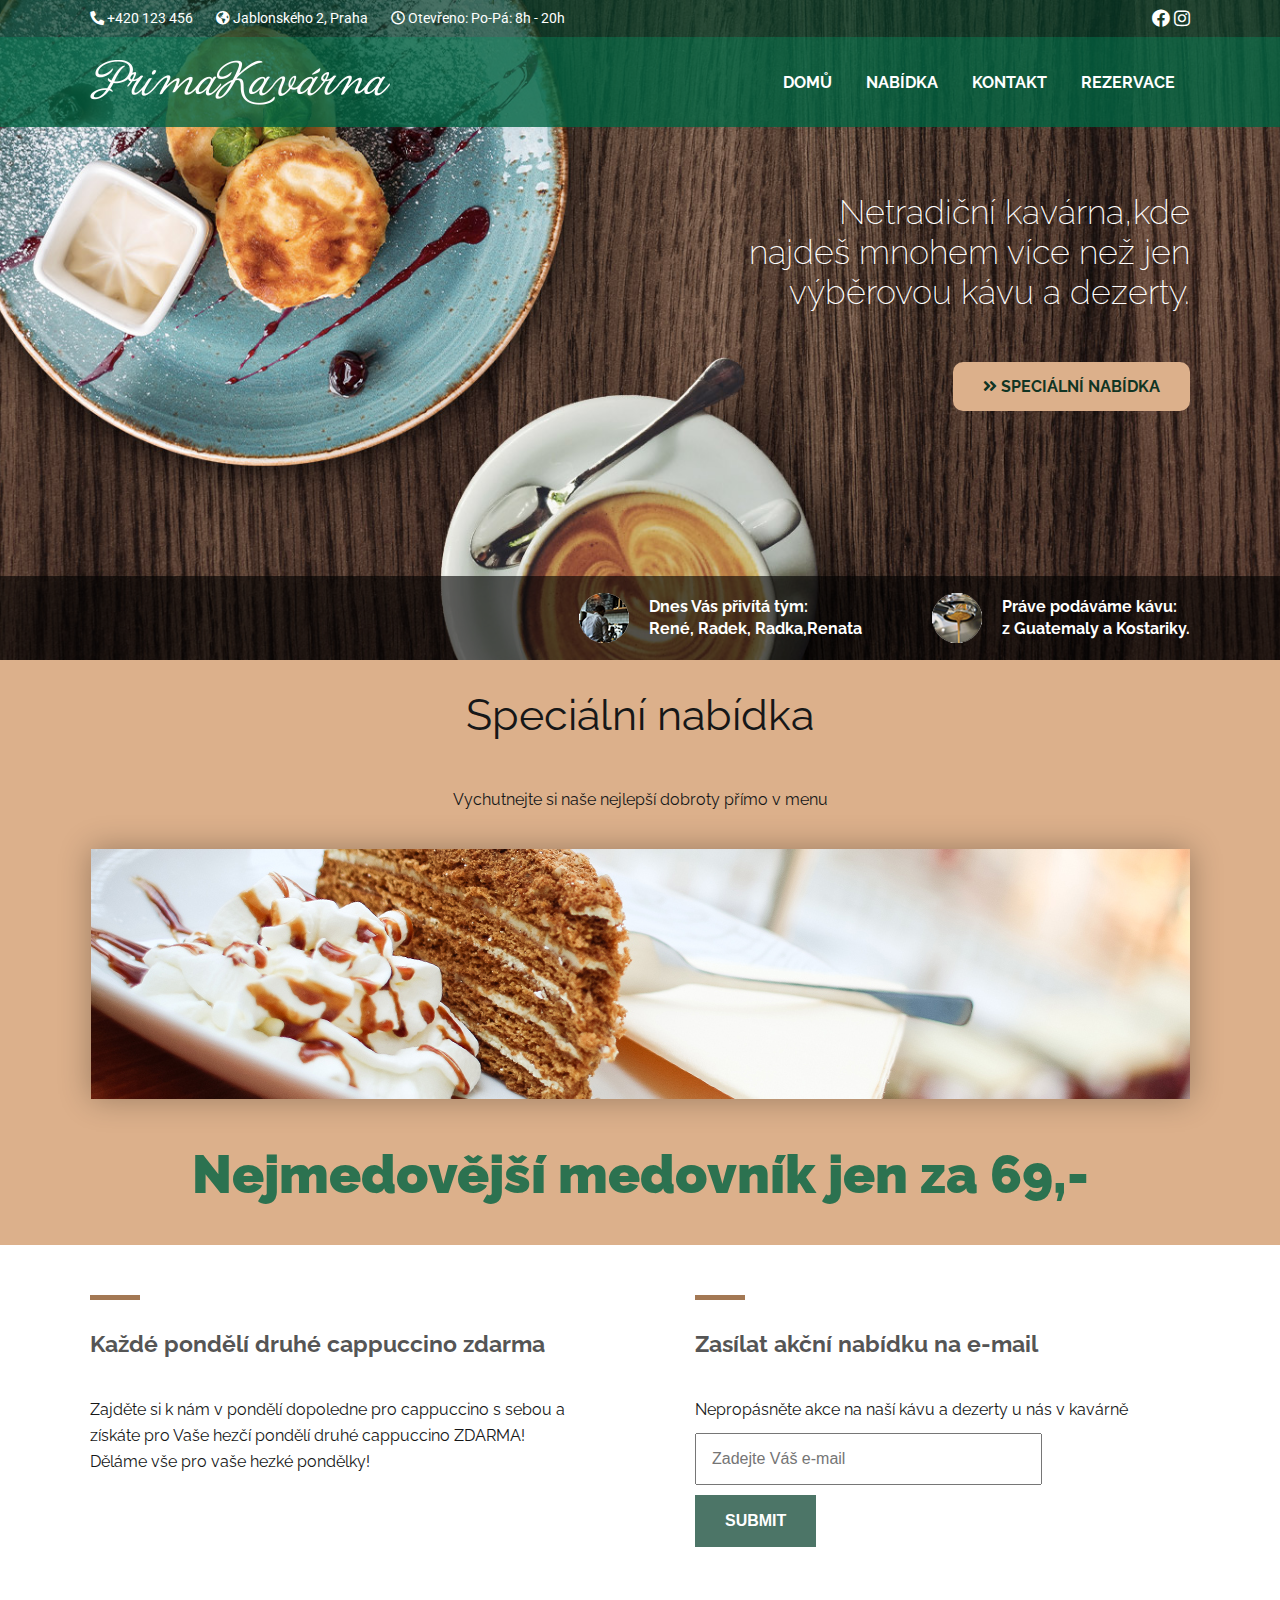
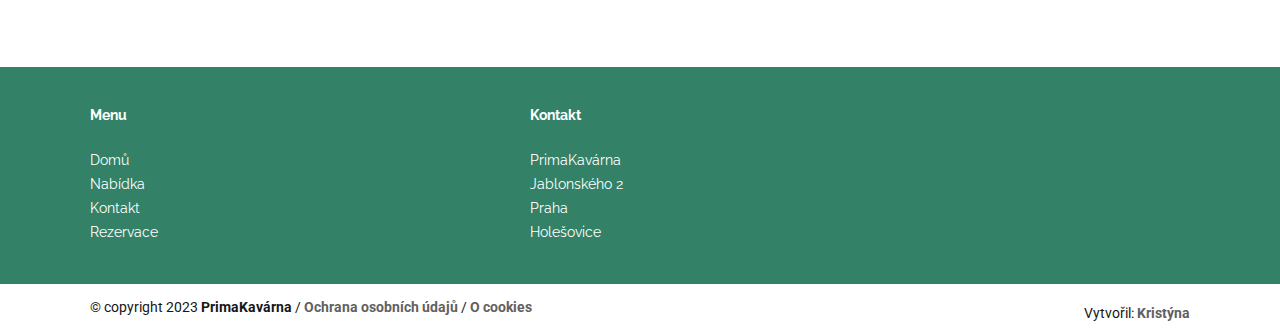
<file: index.html>
<!DOCTYPE html>
<html lang="cs">
<head>
    <meta charset="UTF-8">
    <meta name="viewport" content="width=device-width, initial-scale=1.0">
    <meta http-equiv="X-UA-Compatible" content="ie=edge">
    <title>Kavarna</title>
    <link rel="stylesheet" href="css/style.css">
    <link rel="stylesheet" href="css/all.min.css">
    <link href="https://fonts.googleapis.com/css?family=Roboto:300,400,700&display=swap&subset=latin-ext" rel="stylesheet">
    <link href="https://fonts.googleapis.com/css?family=Raleway:200,400,700,900&display=swap&subset=latin-ext" rel="stylesheet">    
</head>
<body>
    <header>
        <div class="topLine">
            <div class="container">
                <span>
                    <i class="fas fa-phone fa-rotate-90"></i> 
                    <a href="tel: +420 606 123 456"> +420 123 456 </a>
                </span>
                <span>
                    <i class="fas fa-globe-americas"></i> <a href="https://goo.gl/maps/o3rV3ftJqcq5Heno6" target="_blank"> Jablonského 2, Praha </a>
                </span>
                <span class="openTime">
                    <i class="far fa-clock"></i> Otevřeno: Po-Pá: 8h - 20h
                </span>
                <div class="topLineSoc">
                    <a href="https://Facebook.com/PrimaKavarna" target="_blank"> <i class="fab fa-facebook" ></i></a>
                    <a href="https://instagram.com" target="_blank"> <i class="fab fa-instagram"></i></a> 
                </div>
            </div>                    
        </div>

        <div class="headerMenu">
            <div class="container">
                <a class="logo"  href="#" ></a>
                <div class="menu">
                    <ul>
                        <li><a href="index.html">Domů</a></li>
                        <li><a href="nabidka.html">Nabídka</a></li>
                        <li><a href="kontakt.html">Kontakt</a></li>
                        <li><a href="rezervace.html">Rezervace</a></li>
                    </ul>
                </div>
            </div>
        </div>

        <div class="slogan">
            <div class="container">
                <p>Netradiční kavárna,kde</p>
                <p>najdeš mnohem více než jen</p>
                <p>výběrovou kávu a dezerty.</p>
                <a href="#">
                    <i class="fas fa-angle-double-right"> </i>
                    Speciální nabídka
                </a>               
            </div>
        </div>

        <div class="headerLine">
            <div class="container">
                <div class="tym">
                  <p><b>Dnes Vás přivítá tým:</b></p>
                    <p><b>René, Radek, Radka,Renata</b></p>

                </div>
                <div class="kava">
                    <p><b>Práve podáváme kávu:</b></p>
                    <p><b>z Guatemaly a Kostariky. </b></p>

                </div>
            </div>
        </div>
    </header>

    <section>
        <div class="medovnik">
            <div class="container">
                <h1>Speciální nabídka</h1>
                <p>Vychutnejte si naše nejlepší dobroty přímo v menu</p> 
                <img src="img/medovnik.jpg" alt="Medovník">
                <h2>Nejmedovější medovník jen za 69,-</h2>
            </div>
        </div>
    </section>

    <section>
        <div class="akce">
            <div class="container">
                <div class="akceLeft">
                    <div class="cara"></div>

                    <h3>
                        Každé pondělí druhé cappuccino zdarma
                    </h3>
                    <p>
                        Zajděte si k nám v pondělí dopoledne pro cappuccino s sebou a získáte pro 
                        Vaše hezčí pondělí druhé cappuccino ZDARMA! 
                        Děláme vše pro vaše hezké pondělky! 
                    </p>
                </div>
                <div class="akceRight">
                        <div class="cara"></div>
                    <h3>
                        Zasílat akční nabídku na e-mail
                    </h3>
                    <p>
                        Nepropásněte akce na naší kávu a dezerty u nás v kavárně 
                    </p>
                    <form action="#" method="get" class=>
                        <input type="email" name="email" placeholder="Zadejte Váš e-mail">
                        <input type="submit">
                    </form>
                </div>

            </div>
        </div>
    </section>

    <footer>
        <div class="footer">
            <div class="container">
                <div class="footerMenu">
                    <h4>Menu</h4>
                    <ul>
                        <li><a href="index.html">Domů</a></li>
                        <li><a href="nabidka.html">Nabídka</a></li>
                        <li><a href="kontakt.html">Kontakt</a></li>
                        <li><a href="rezervace.html">Rezervace</a></li>
                    </ul>         
                </div>
                
                <div class="footerKontakt">
                    <h4>Kontakt</h4>
                    <ul>
                        <li>PrimaKavárna </li>
                        <li>Jablonského 2</li>
                        <li>Praha</li>
                        <li>Holešovice</li>
                     </ul>   
                </div>
            </div>
        </div>

    <div class="copy">
        <div class="container">
            <div class="copyL">
                &copy; copyright 2023 <b>PrimaKavárna</b> /
                <a href="#">Ochrana osobních údajů </a> /
                <a href="#">O cookies</a>
            </div>        

            <div class="copyR">
                Vytvořil: <a href="#" target="_blank">Kristýna</a>
            </div>
        </div>
    </div>
                                                      

    </footer>
    
</body>
</html>
</file>
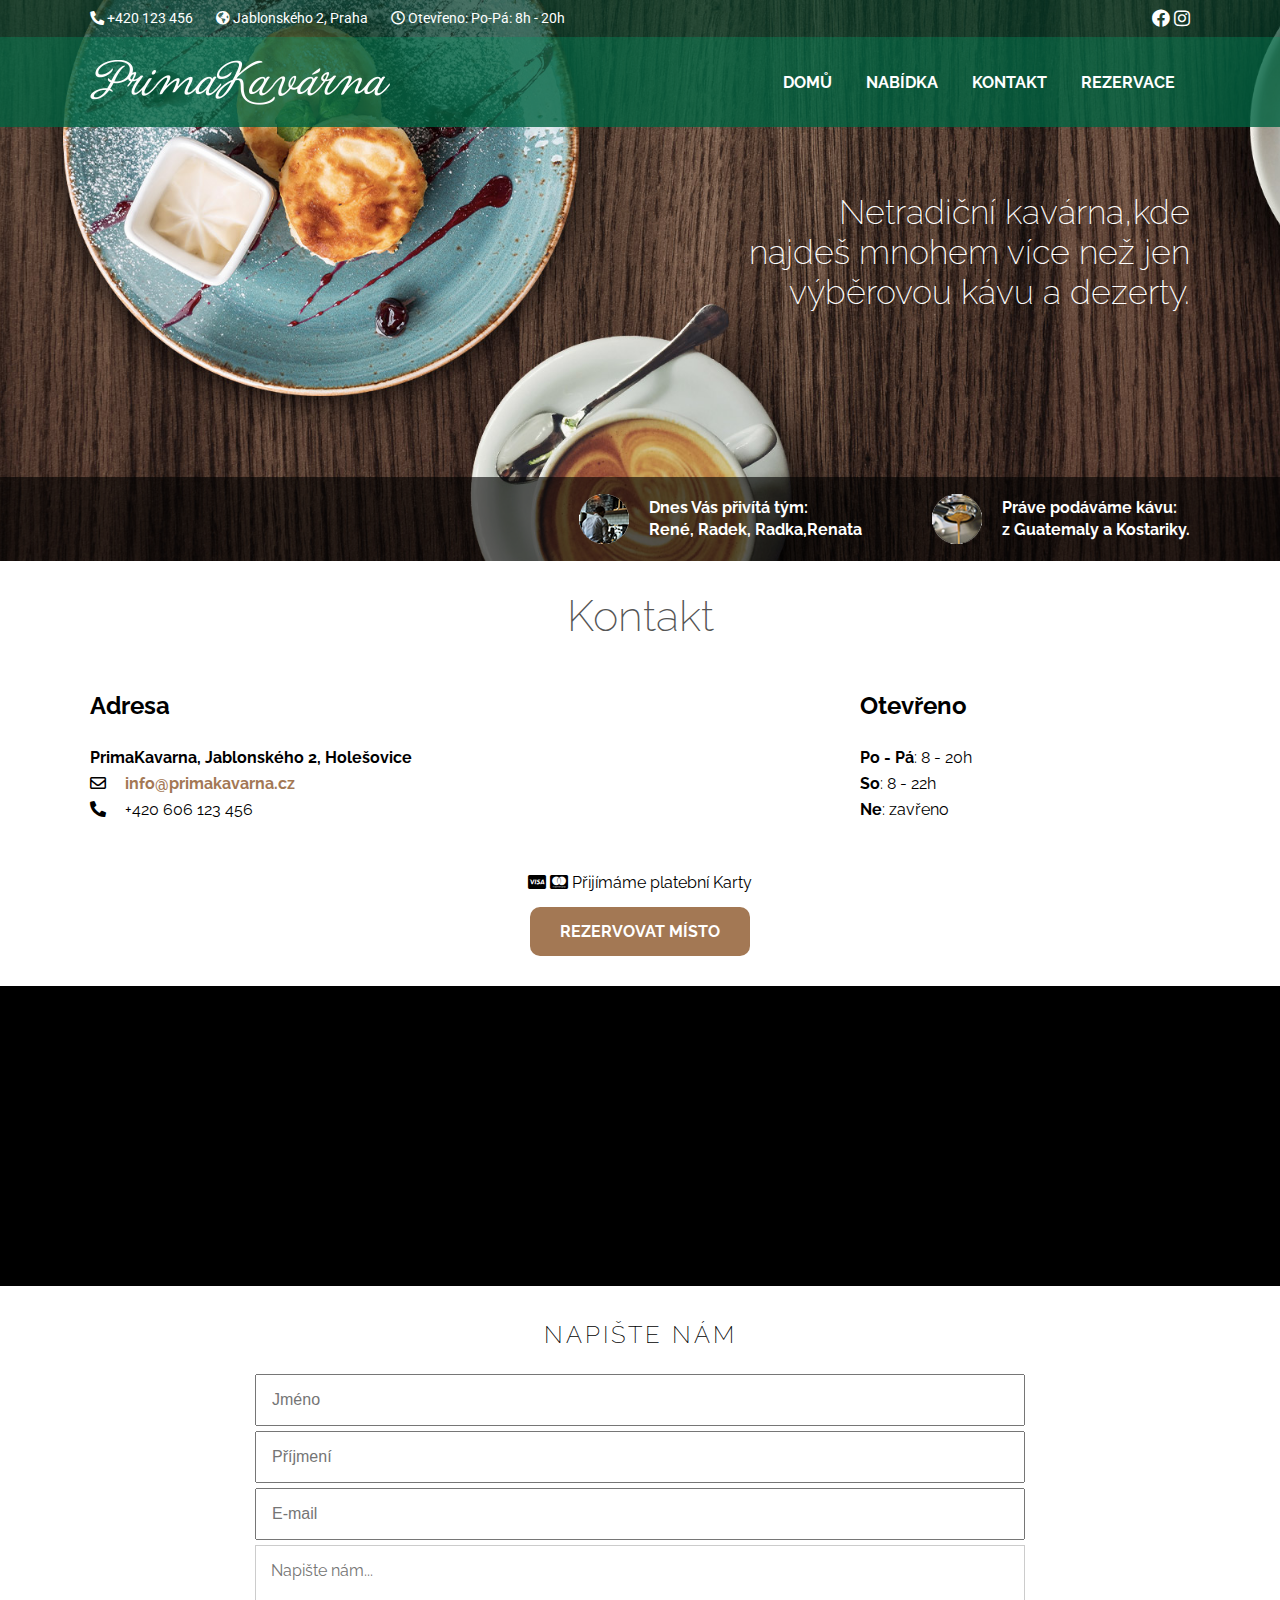
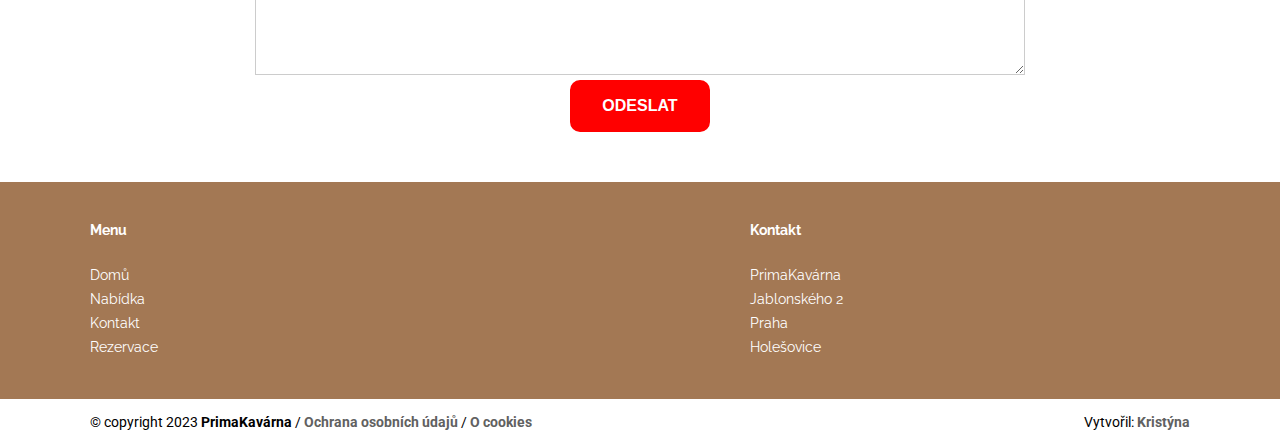
<file: kontakt.html>
<!DOCTYPE html>
<html lang="cs">
  <head>
    <meta charset="UTF-8" />
    <meta name="viewport" content="width=device-width, initial-scale=1.0" />
    <meta http-equiv="X-UA-Compatible" content="ie=edge" />
    <title>Kavarna</title>
    <link rel="stylesheet" href="css/styly.css" />
    <link rel="stylesheet" href="css/all.min.css" />
    <link
      href="https://fonts.googleapis.com/css?family=Roboto:300,400,700&display=swap&subset=latin-ext"
      rel="stylesheet"
    />
    <link
      href="https://fonts.googleapis.com/css?family=Raleway:200,400,700,900&display=swap&subset=latin-ext"
      rel="stylesheet"
    />
  </head>

  <body>
    <header>
      <div class="topLine">
        <div class="container">
          <span>
            <i class="fas fa-phone fa-rotate-90"></i>
            <a href="tel: +420 606 123 456"> +420 123 456 </a>
          </span>
          <span>
            <i class="fas fa-globe-americas"></i>
            <a href="https://goo.gl/maps/o3rV3ftJqcq5Heno6" target="_blank">
              Jablonského 2, Praha
            </a>
          </span>
          <span class="openTime">
            <i class="far fa-clock"></i> Otevřeno: Po-Pá: 8h - 20h
          </span>

          <div class="topLineSoc">
            <a href="https://Facebook.com/PrimaKavarna" target="_blank">
              <i class="fab fa-facebook"></i
            ></a>
            <a href="https://instagram.com" target="_blank">
              <i class="fab fa-instagram"></i
            ></a>
          </div>
        </div>
      </div>

      <div class="headerMenu">
        <div class="container">
          <a class="logo" href="#"></a>
          <div class="menu">
            <ul>
              <li><a href="index.html">Domů</a></li>
              <li><a href="nabidka.html">Nabídka</a></li>
              <li><a href="kontakt.html">Kontakt</a></li>
              <li><a href="rezervace.html">Rezervace</a></li>
            </ul>
          </div>
        </div>
      </div>

      <div class="slogan">
        <div class="container">
          <p>Netradiční kavárna,kde</p>
          <p>najdeš mnohem více než jen</p>
          <p>výběrovou kávu a dezerty.</p>
          <!-- <a href="#">
            <i class="fas fa-angle-double-right"> </i>
            Speciální nabídka
          </a> -->
        </div>
      </div>

      <div class="headerLine">
        <div class="container">
          <div class="tym">
            <p><b>Dnes Vás přivítá tým:</b></p>
            <p><b>René, Radek, Radka,Renata</b></p>
          </div>
          <div class="kava">
            <p><b>Práve podáváme kávu:</b></p>
            <p><b>z Guatemaly a Kostariky. </b></p>
          </div>
        </div>
      </div>
    </header>

    <section>
      <div class="kontakt">
        <div class="container">
          <h1>Kontakt</h1>

          <div class="adresaOtevreno">
            <div class="adresa">
              <h2>Adresa</h2>
              <p><b>PrimaKavarna, Jablonského 2, Holešovice</b></p>
              <p>
                <i class="far fa-envelope"></i>
                <span>info@primakavarna.cz</span>
              </p>
              <p>
                <i class="fas fa-phone-alt"></i>
                <a href="tel: +420 606 123 456">+420 606 123 456 </a>
              </p>
            </div>

            <div class="otevreno">
              <h2>Otevřeno</h2>
              <p><b>Po - Pá</b>: 8 - 20h</p>
              <p><b>So</b>: 8 - 22h</p>
              <p><b>Ne</b>: zavřeno</p>
            </div>
          </div>

          <div class="karty">
            <p>
              <i class="fab fa-cc-visa"></i>
              <i class="fab fa-cc-mastercard"></i> Přijímáme platební Karty
            </p>
            <p><a href="#">Rezervovat místo</a></p>
          </div>
        </div>
        <div class="map">
          <iframe
            src="https://www.google.com/maps/embed?pb=!1m18!1m12!1m3!1d2558.897361715725!2d14.438857015718977!3d50.106928079429444!2m3!1f0!2f0!3f0!3m2!1i1024!2i768!4f13.1!3m3!1m2!1s0x470b94b58408a5a5%3A0xf6d0a16b74286ecf!2sJablonsk%C3%A9ho%20640%2F2%2C%20170%2000%20Praha%207-Hole%C5%A1ovice!5e0!3m2!1scs!2scz!4v1574241703968!5m2!1scs!2scz"
            width="400"
            height="300"
            frameborder="0"
            style="border: 0"
            allowfullscreen=""
          ></iframe>
        </div>

        <div class="kontaktForm">
          <div class="container">
            <h2>Napište nám</h2>
            <form action="#" method="get">
              <input type="text" name="jmeno" placeholder="Jméno" />
              <input type="text" name="prijmeni" placeholder="Příjmení" />
              <input type="text" name="mail" placeholder="E-mail" />
              <textarea name="vzkaz" placeholder="Napište nám..."></textarea>
              <input type="submit" value="Odeslat" />
            </form>
          </div>
        </div>
      </div>
    </section>

    <footer>
      <div class="footer">
        <div class="container">
          <div class="footerMenu">
            <h4>Menu</h4>
            <ul>
              <li><a href="index.html">Domů</a></li>
              <li><a href="nabidka.html">Nabídka</a></li>
              <li><a href="kontakt.html">Kontakt</a></li>
              <li><a href="rezervace.html">Rezervace</a></li>
            </ul>
          </div>

          <div class="footerKontakt">
            <h4>Kontakt</h4>
            <ul>
              <li>PrimaKavárna</li>
              <li>Jablonského 2</li>
              <li>Praha</li>
              <li>Holešovice</li>
            </ul>
          </div>
        </div>
      </div>

      <div class="copy">
        <div class="container">
          <div class="copyL">
            &copy; copyright 2023 <b>PrimaKavárna</b> /
            <a href="#">Ochrana osobních údajů </a> /
            <a href="#">O cookies</a>
          </div>

          <div class="copyLmin">
            <p>&copy; copyright 2023 <b>PrimaKavárna</b></p>
            <p><a href="#">Ochrana osobních údajů </a></p>
            <p><a href="#">O cookies</a></p>
          </div>

          <div class="copyR">
            Vytvořil: <a href="#" target="_blank">Kristýna</a>
          </div>
        </div>
      </div>
    </footer>
  </body>
</html>
</file>
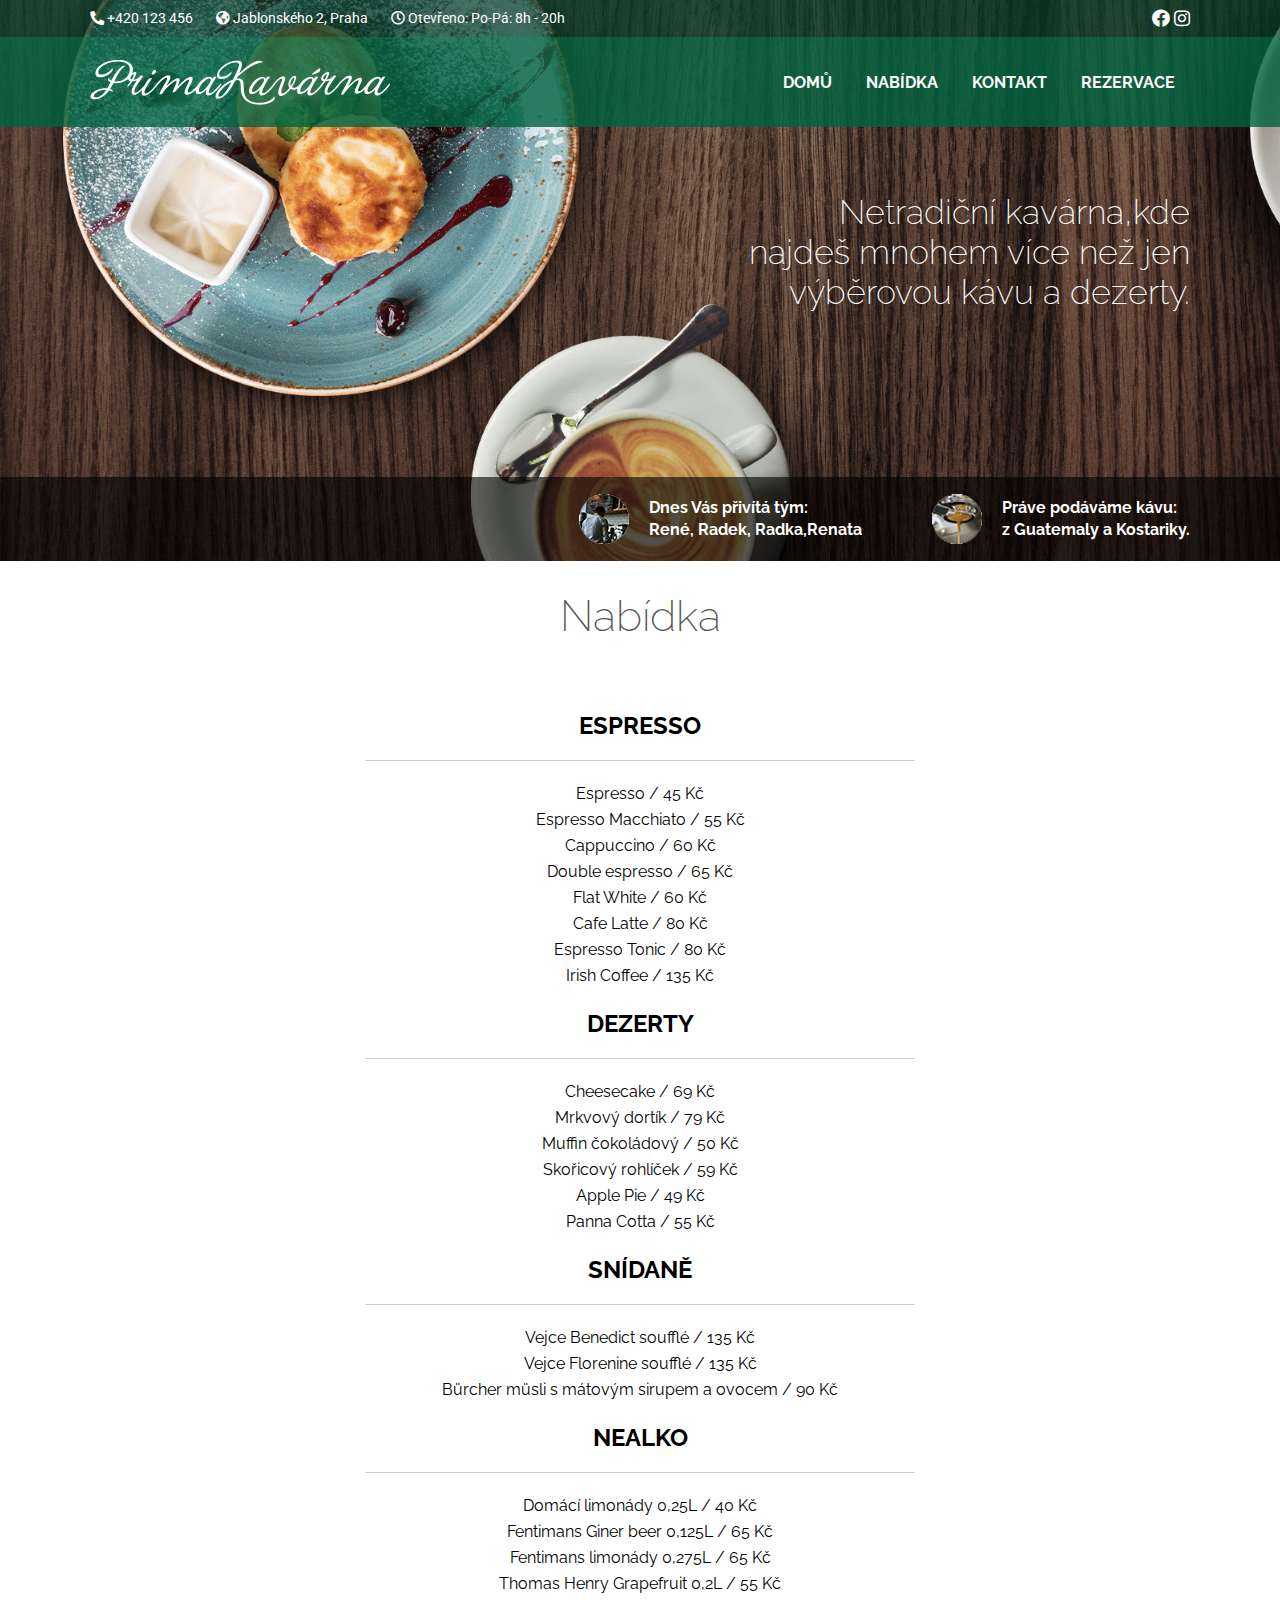
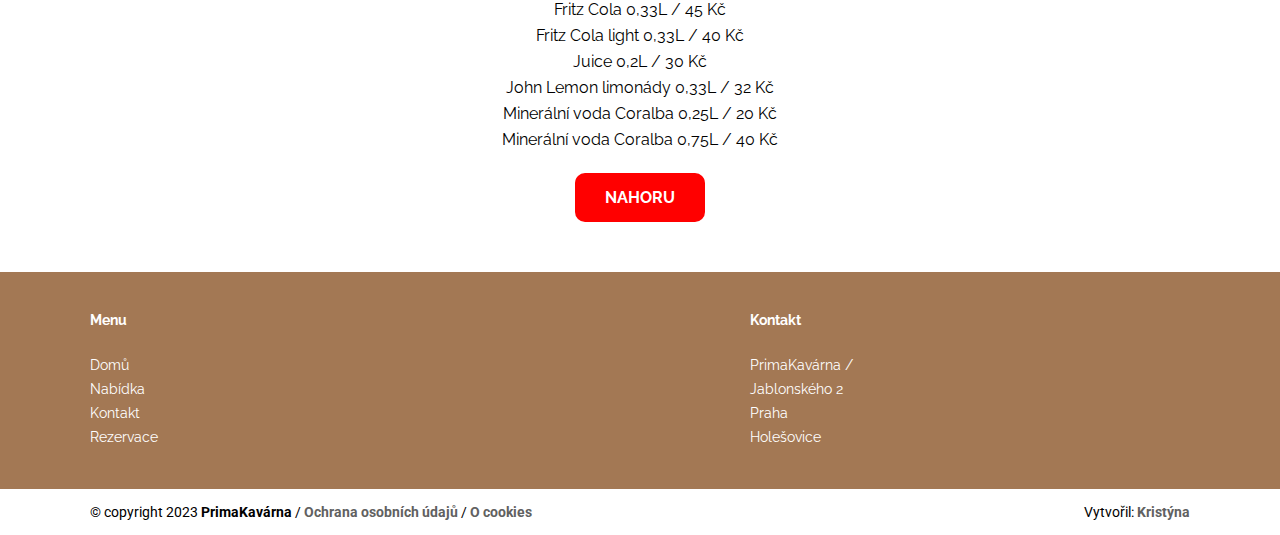
<file: nabidka.html>
<!DOCTYPE html>
<html lang="cs">
  <head>
    <!-- Google Tag Manager -->
    <script>
      (function (w, d, s, l, i) {
        w[l] = w[l] || [];
        w[l].push({ 'gtm.start': new Date().getTime(), event: 'gtm.js' });
        var f = d.getElementsByTagName(s)[0],
          j = d.createElement(s),
          dl = l != 'dataLayer' ? '&l=' + l : '';
        j.async = true;
        j.src = 'https://www.googletagmanager.com/gtm.js?id=' + i + dl;
        f.parentNode.insertBefore(j, f);
      })(window, document, 'script', 'dataLayer', 'GTM-WNKMGN8');
    </script>
    <!-- End Google Tag Manager -->
    <meta charset="UTF-8" />
    <meta name="viewport" content="width=device-width, initial-scale=1.0" />
    <meta http-equiv="X-UA-Compatible" content="ie=edge" />
    <title>Kavarna</title>
    <link rel="stylesheet" href="css/styly.css" />
    <link rel="stylesheet" href="css/all.min.css" />
    <link
      href="https://fonts.googleapis.com/css?family=Roboto:300,400,700&display=swap&subset=latin-ext"
      rel="stylesheet"
    />
    <link
      href="https://fonts.googleapis.com/css?family=Raleway:200,400,700,900&display=swap&subset=latin-ext"
      rel="stylesheet"
    />
  </head>
  <body>
    <header>
      <div class="topLine">
        <div class="container">
          <span>
            <i class="fas fa-phone fa-rotate-90"></i>
            <a href="tel: +420 606 123 456"> +420 123 456 </a>
          </span>
          <span>
            <i class="fas fa-globe-americas"></i>
            <a href="https://goo.gl/maps/o3rV3ftJqcq5Heno6" target="_blank">
              Jablonského 2, Praha
            </a>
          </span>
          <span class="openTime">
            <i class="far fa-clock"></i> Otevřeno: Po-Pá: 8h - 20h
          </span>

          <div class="topLineSoc">
            <a href="https://Facebook.com/PrimaKavarna" target="_blank">
              <i class="fab fa-facebook"></i
            ></a>
            <a href="https://instagram.com" target="_blank">
              <i class="fab fa-instagram"></i
            ></a>
          </div>
        </div>
      </div>

      <div class="headerMenu">
        <div class="container">
          <a class="logo" href="#"></a>
          <div class="menu">
            <ul>
              <li><a href="index.html">Domů</a></li>
              <li><a href="nabidka.html">Nabídka</a></li>
              <li><a href="kontakt.html">Kontakt</a></li>
              <li><a href="rezervace.html">Rezervace</a></li>
            </ul>
          </div>
        </div>
      </div>

      <div class="slogan">
        <div class="container">
          <p>Netradiční kavárna,kde</p>
          <p>najdeš mnohem více než jen</p>
          <p>výběrovou kávu a dezerty.</p>
          <!-- <a href="#">
            <i class="fas fa-angle-double-right"> </i>
            Speciální nabídka
          </a> -->
        </div>
      </div>

      <div class="headerLine">
        <div class="container">
          <div class="tym">
            <p><b>Dnes Vás přivítá tým:</b></p>
            <p><b>René, Radek, Radka,Renata</b></p>
          </div>
          <div class="kava">
            <p><b>Práve podáváme kávu:</b></p>
            <p><b>z Guatemaly a Kostariky. </b></p>
          </div>
        </div>
      </div>
    </header>

    <section>
      <div class="container">
        <div class="nabidka">
          <h1 id="nahoru">Nabídka</h1>
          <h2>ESPRESSO</h2>
          <div>
            <p>Espresso / 45 Kč</p>

            <p>Espresso Macchiato / 55 Kč</p>

            <p>Cappuccino / 60 Kč</p>

            <p>Double espresso / 65 Kč</p>

            <p>Flat White / 60 Kč</p>

            <p>Cafe Latte / 80 Kč</p>

            <p>Espresso Tonic / 80 Kč</p>

            <p>Irish Coffee / 135 Kč</p>
          </div>

          <h2>DEZERTY</h2>
          <div>
            <p>Cheesecake / 69 Kč</p>

            <p>Mrkvový dortík / 79 Kč</p>

            <p>Muffin čokoládový / 50 Kč</p>

            <p>Skořicový rohlíček / 59 Kč</p>

            <p>Apple Pie / 49 Kč</p>

            <p>Panna Cotta / 55 Kč</p>
          </div>

          <h2>SNÍDANĚ</h2>
          <div>
            <p>Vejce Benedict soufflé / 135 Kč</p>
            <p>Vejce Florenine soufflé / 135 Kč</p>

            <p>Bürcher müsli s mátovým sirupem a ovocem / 90 Kč</p>
          </div>

          <h2>NEALKO</h2>
          <div>
            <p>Domácí limonády 0,25L / 40 Kč</p>

            <p>Fentimans Giner beer 0,125L / 65 Kč</p>

            <p>Fentimans limonády 0,275L / 65 Kč</p>

            <p>Thomas Henry Grapefruit 0,2L / 55 Kč</p>

            <p>Fritz Cola 0,33L / 45 Kč</p>

            <p>Fritz Cola light 0,33L / 40 Kč</p>

            <p>Juice 0,2L / 30 Kč</p>

            <p>John Lemon limonády 0,33L / 32 Kč</p>

            <p>Minerální voda Coralba 0,25L / 20 Kč</p>

            <p>Minerální voda Coralba 0,75L / 40 Kč</p>
          </div>

          <a class="nahoru" href="#nahoru">NAHORU</a>
        </div>
      </div>
    </section>

    <footer>
      <div class="footer">
        <div class="container">
          <div class="footerMenu">
            <h4>Menu</h4>
            <ul>
              <li><a href="index.html">Domů</a></li>
              <li><a href="nabidka.html">Nabídka</a></li>
              <li><a href="kontakt.html">Kontakt</a></li>
              <li><a href="rezervace.html">Rezervace</a></li>
            </ul>
          </div>

          <div class="footerKontakt">
            <h4>Kontakt</h4>
            <ul>
              <li>PrimaKavárna /</li>
              <li>Jablonského 2</li>
              <li>Praha</li>
              <li>Holešovice</li>
            </ul>
          </div>
        </div>
      </div>

      <div class="copy">
        <div class="container">
          <div class="copyL">
            &copy; copyright 2023 <b>PrimaKavárna</b> /
            <a href="#">Ochrana osobních údajů </a> /
            <a href="#">O cookies</a>
          </div>

          <div class="copyLmin">
            <p>&copy; copyright 2023 <b>PrimaKavárna</b></p>
            <p><a href="#">Ochrana osobních údajů </a></p>
            <p><a href="#">O cookies</a></p>
          </div>

          <div class="copyR">
            Vytvořil: <a href="#" target="_blank">Kristýna</a>
          </div>
        </div>
      </div>
    </footer>
  </body>
</html>
</file>
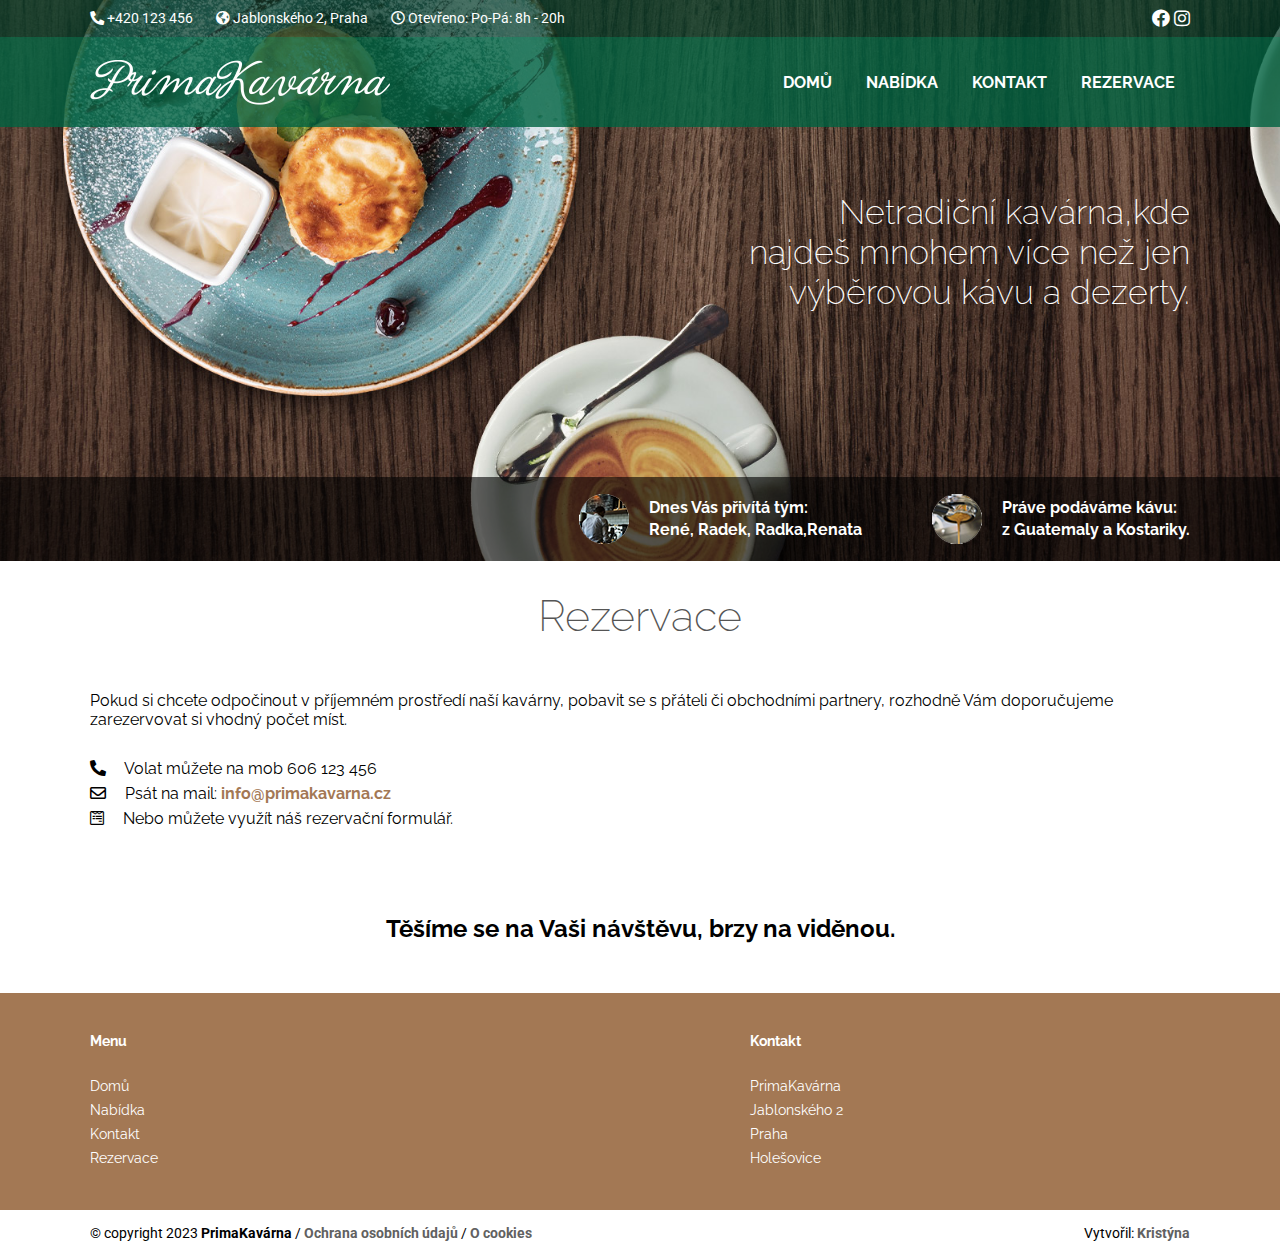
<file: rezervace.html>
<!DOCTYPE html>
<html lang="cs">
  <head>
    <!-- Google Tag Manager -->
    <script>
      (function (w, d, s, l, i) {
        w[l] = w[l] || [];
        w[l].push({ 'gtm.start': new Date().getTime(), event: 'gtm.js' });
        var f = d.getElementsByTagName(s)[0],
          j = d.createElement(s),
          dl = l != 'dataLayer' ? '&l=' + l : '';
        j.async = true;
        j.src = 'https://www.googletagmanager.com/gtm.js?id=' + i + dl;
        f.parentNode.insertBefore(j, f);
      })(window, document, 'script', 'dataLayer', 'GTM-WNKMGN8');
    </script>
    <!-- End Google Tag Manager -->
    <meta charset="UTF-8" />
    <meta name="viewport" content="width=device-width, initial-scale=1.0" />
    <meta http-equiv="X-UA-Compatible" content="ie=edge" />
    <title>Kavarna</title>
    <link rel="stylesheet" href="css/styly.css" />
    <link rel="stylesheet" href="css/all.min.css" />
    <link
      href="https://fonts.googleapis.com/css?family=Roboto:300,400,700&display=swap&subset=latin-ext"
      rel="stylesheet"
    />
    <link
      href="https://fonts.googleapis.com/css?family=Raleway:200,400,700,900&display=swap&subset=latin-ext"
      rel="stylesheet"
    />
  </head>
  <body>
    <header>
      <div class="topLine">
        <div class="container">
          <span>
            <i class="fas fa-phone fa-rotate-90"></i>
            <a href="tel: +420 606 123 456"> +420 123 456 </a>
          </span>
          <span>
            <i class="fas fa-globe-americas"></i>
            <a href="https://goo.gl/maps/o3rV3ftJqcq5Heno6" target="_blank">
              Jablonského 2, Praha
            </a>
          </span>
          <span class="openTime">
            <i class="far fa-clock"></i> Otevřeno: Po-Pá: 8h - 20h
          </span>

          <div class="topLineSoc">
            <a href="https://Facebook.com/PrimaKavarna" target="_blank">
              <i class="fab fa-facebook"></i
            ></a>
            <a href="https://instagram.com" target="_blank">
              <i class="fab fa-instagram"></i
            ></a>
          </div>
        </div>
      </div>

      <div class="headerMenu">
        <div class="container">
          <a class="logo" href="#"></a>
          <div class="menu">
            <ul>
              <li><a href="index.html">Domů</a></li>
              <li><a href="nabidka.html">Nabídka</a></li>
              <li><a href="kontakt.html">Kontakt</a></li>
              <li><a href="rezervace.html">Rezervace</a></li>
            </ul>
          </div>
        </div>
      </div>

      <div class="slogan">
        <div class="container">
          <p>Netradiční kavárna,kde</p>
          <p>najdeš mnohem více než jen</p>
          <p>výběrovou kávu a dezerty.</p>
          <!-- <a href="#">
            <i class="fas fa-angle-double-right"> </i>
            Speciální nabídka
          </a> -->
        </div>
      </div>

      <div class="headerLine">
        <div class="container">
          <div class="tym">
            <p><b>Dnes Vás přivítá tým:</b></p>
            <p><b>René, Radek, Radka,Renata</b></p>
          </div>
          <div class="kava">
            <p><b>Práve podáváme kávu:</b></p>
            <p><b>z Guatemaly a Kostariky. </b></p>
          </div>
        </div>
      </div>
    </header>

    <section>
      <div class="rezervace">
        <div class="container">
          <h1>Rezervace</h1>
          <p class="rezText">
            Pokud si chcete odpočinout v příjemném prostředí naší kavárny,
            pobavit se s přáteli či obchodními partnery, rozhodně Vám
            doporučujeme zarezervovat si vhodný počet míst.
          </p>
          <div class="rezIkon">
            <p>
              <i class="fas fa-phone-alt"></i> Volat můžete na mob<a
                href="tel: +420 606 123 456"
              >
                606 123 456
              </a>
            </p>
            <p>
              <i class="far fa-envelope"></i> Psát na mail:
              <span>info@primakavarna.cz</span>
            </p>
            <p>
              <i class="fab fa-wpforms"></i> Nebo můžete využít náš rezervační
              formulář.
            </p>
          </div>
          <div class="formular"></div>
          <h2>Těšíme se na Vaši návštěvu, brzy na viděnou.</h2>
        </div>
      </div>
    </section>

    <footer>
      <div class="footer">
        <div class="container">
          <div class="footerMenu">
            <h4>Menu</h4>
            <ul>
              <li><a href="index.html">Domů</a></li>
              <li><a href="nabidka.html">Nabídka</a></li>
              <li><a href="kontakt.html">Kontakt</a></li>
              <li><a href="rezervace.html">Rezervace</a></li>
            </ul>
          </div>

          <div class="footerKontakt">
            <h4>Kontakt</h4>
            <ul>
              <li>PrimaKavárna</li>
              <li>Jablonského 2</li>
              <li>Praha</li>
              <li>Holešovice</li>
            </ul>
          </div>
        </div>
      </div>

      <div class="copy">
        <div class="container">
          <div class="copyL">
            &copy; copyright 2023 <b>PrimaKavárna</b> /
            <a href="#">Ochrana osobních údajů </a> /
            <a href="#">O cookies</a>
          </div>

          <div class="copyLmin">
            <p>&copy; copyright 2023 <b>PrimaKavárna</b></p>
            <p><a href="#">Ochrana osobních údajů </a></p>
            <p><a href="#">O cookies</a></p>
          </div>

          <div class="copyR">
            Vytvořil: <a href="#" target="_blank">Kristýna</a>
          </div>
        </div>
      </div>
    </footer>
  </body>
</html>
</file>
<file: css/style.css>
body {
  font-family: "Raleway", sans-serif;
  font-size: 16px;
  color: #161718;
}

h1,
h2,
h3,
h4,
p,
ul,
ol,
li,
body {
  margin: 0;
  padding: 0;
}

*,
*:after,
*:before {
  box-sizing: border-box;
}

a {
  transition: all 0.3s ease-out;
}

a:hover {
  transition: all 0.3s ease-out;
}

.container {
  margin: auto;
  width: 92%;
}

@media screen and (min-width: 1200px) {
  .container {
    width: 1100px;
  }
}
@media screen and (max-width: 740px) {
  .openTime {
    display: none;
  }
}
.topLine {
  background: rgba(0, 59, 39, 0.7);
  color: #fff;
  line-height: 37px;
  font-size: 14px;
  font-family: "Roboto", sans-serif;
}

.topLine span {
  margin-right: 20px;
}

.topLine span a {
  color: #fff;
  text-decoration: none;
}

.topLine span a:hover {
  color: #a37854;
  text-decoration: underline;
}

.topLineSoc {
  float: right;
  font-size: 18px;
}

.topLineSoc a {
  color: #fff;
}

.topLineSoc a:hover {
  color: #a37854;
}

.headerMenu {
  background: rgba(0, 99, 65, 0.8);
}

.headerMenu .container {
  display: flex;
  justify-content: space-between;
  align-items: center;
}

.logo {
  background: url("../img/logo-kavarna.png") center center no-repeat;
  width: 300px;
  height: 90px;
}

.menu ul li {
  display: inline-block;
}

.menu ul li a {
  color: #fff;
  text-decoration: none;
  text-transform: uppercase;
  font-weight: 700;
  padding: 33px 15px;
  display: block;
  border-radius: 10px;
}

.menu ul li a:hover {
  background: rgba(255, 255, 255, 0.3);
}

/*Hamburger*/
.mmenu-icon-wrapper {
  position: absolute;
  top: 3.9em;
  right: 1.5em;
  height: 26px;
  width: 26px;
  cursor: pointer;
  z-index: 2;
}

@media screen and (min-width: 480px) {
  .mmenu-icon-wrapper {
    top: 4.3em;
  }
}
@media screen and (min-width: 740px) {
  .mmenu-icon-wrapper {
    top: 3.9em;
  }
}
.mmenu-icon,
.mmenu-icon:before,
.mmenu-icon:after {
  content: "";
  position: absolute;
  border-radius: 1em;
  height: 2px;
  width: 26px;
  background: white;
  transition: all 0.2s ease;
}

.mmenu-icon {
  top: 0.75em;
}

.mmenu-icon:before {
  top: -0.5em;
}

.mmenu-icon:after {
  top: 0.5em;
}

.mmenu-active .mmenu-icon {
  background: transparent;
  transform: rotate(-135deg);
}

.mmenu-active .mmenu-icon:before,
.mmenu-active .mmenu-icon:after {
  top: 0;
}

.mmenu-active .mmenu-icon:before {
  transform: rotate(90deg);
}

.mmenu-active .mmenu-icon,
.mmenu-active .mmenu-icon:before,
.mmenu-active .mmenu-icon:after {
  background: white;
}

.mmenu-menu {
  transition: all 0.4s ease;
  opacity: 0;
  pointer-events: none;
  position: absolute;
  top: 0;
  right: 0;
  bottom: 0;
  left: 0;
  background-color: rgba(0, 0, 0, 0.9) !important;
  color: white;
  text-align: center;
  z-index: 2;
}

.mmenu-active .mmenu-menu {
  opacity: 1;
  pointer-events: initial;
}

.mmenu-menu ul {
  display: block;
  transition: all 0.4s ease;
  padding: 0;
  list-style-type: none;
  position: absolute;
  top: 50%;
  left: 50%;
  transform: translate(-50%, -50%) scale(1.2);
  font-size: 20px;
  line-height: 200%;
}

.mmenu-menu ul li a {
  color: #fff;
  text-decoration: none;
}

.mmenu-menu ul li a:hover {
  color: #5d9242;
}

.mmenu-active .mmenu-menu ul {
  transform: translate(-50%, -50%) scale(1);
}

@media screen and (max-width: 980px) {
  .menu {
    display: none;
  }
}
@media screen and (min-width: 980px) {
  .mmenu-menu,
  .mmenu-icon-wrapper {
    display: none !important;
  }
}
header {
  background: url("../img/header.jpg") center no-repeat;
  background-size: cover;
}

.slogan {
  text-align: right;
  color: #fff;
  padding: 65px 0 165px;
}

.slogan p {
  font-size: 34px;
  font-weight: 200;
}

.slogan a {
  color: #113524;
  background: #dcb08b;
  padding: 15px 30px;
  border-radius: 10px;
  text-decoration: none;
  text-transform: uppercase;
  font-weight: 700;
  margin-top: 50px;
  display: inline-block;
}

.slogan a:hover {
  color: #fff;
}

@media screen and (max-width: 980px) {
  .slogan p {
    font-size: 26px;
  }
}
@media screen and (max-width: 740px) {
  .slogan {
    text-align: center;
  }
  .slogan a {
    color: red;
  }
}
.headerLine {
  color: #fff;
  background: rgba(0, 0, 0, 0.6);
}

.headerLine .container {
  display: flex;
  justify-content: flex-end;
}

.tym {
  background: url("../img/img2.png") left center no-repeat;
  padding: 20px 70px;
}

.kava {
  background: url("../img/img1.png") left center no-repeat;
  padding: 20px 0 20px 70px;
}

.headerLine p {
  line-height: 22px;
}

@media screen and (max-width: 740px) {
  .headerLine .container {
    flex-direction: column-reverse;
    padding-left: 30px;
  }
}
/*Section*/
.medovnik {
  background: #dcb08b;
  text-align: center;
  padding-bottom: 40px;
  /* border-top: 10px solid red; */
}

h1 {
  font-size: 43px;
  padding: 30px 0 50px;
  text-align: center;
  font-weight: 400;
}

.medovnik img {
  box-shadow: 0 0 30px rgba(0, 0, 0, 0.3);
  margin: 40px 0;
}

.medovnik h2 {
  font-size: 53px;
  font-weight: 900;
  color: rgba(0, 99, 65, 0.8);
}

@media screen and (max-width: 1200px) {
  .medovnik img {
    width: 100%;
  }
  .medovnik h2 {
    font-size: 4.5vw;
  }
}
.akce {
  padding: 50px 0 120px;
}

.akce .container {
  display: flex;
  justify-content: space-between;
}

.akceLeft,
.akceRight {
  flex: 0 1 45%;
}

.akce h3 {
  color: #555;
  font-size: 23px;
  padding-bottom: 40px;
}

.akce p {
  line-height: 26px;
}

.akceRight p {
  margin-bottom: 10px;
}

.akceRight input[type=email] {
  padding: 15px;
  font-size: 16px;
  width: 70%;
  margin-bottom: 10px;
}

.akceRight input[type=submit] {
  background-color: rgba(0, 59, 39, 0.7);
  color: #fff;
  text-transform: uppercase;
  border: none;
  padding: 17px 30px;
  font-weight: 700;
  font-size: 16px;
  transition: all 0.3s ease-out;
  display: block;
}

.akceRight input[type=submit]:hover {
  background-color: #dcb08b;
  color: #000;
  cursor: pointer;
}

.cara {
  background: #a37854;
  width: 50px;
  height: 5px;
  margin-bottom: 30px;
}

@media screen and (max-width: 1200px) {
  .akceRight input[type=email] {
    display: block;
  }
  .akceRight input[type=submit] {
    display: block;
  }
}
@media screen and (max-width: 980px) {
  .akce .container {
    flex-direction: column;
  }
  .akceLeft {
    margin-bottom: 50px;
  }
  .cara {
    margin: 0 auto 30px;
    width: 30%;
  }
}
@media screen and (max-width: 740px) {
  .akceRight input[type=email] {
    width: 100%;
    text-align: center;
  }
}
/*Footer*/
.footer {
  background: rgba(0, 99, 65, 0.8);
  color: #fff;
  padding: 40px 0;
  font-size: 14px;
}

.footer .container {
  display: flex;
  justify-content: space-between;
}

.footer h4 {
  padding-bottom: 25px;
}

.footer ul li {
  line-height: 24px;
  list-style: none;
}

.footer ul li a {
  color: #fff;
  text-decoration: none;
}

.footer ul li a:hover {
  text-decoration: underline;
  color: #000;
}

.footerMenu ul li::first-letter {
  text-transform: uppercase;
}

.footerMenu ul li a {
  text-transform: lowercase;
}

.footerKontakt {
  flex-basis: 40%;
}

@media screen and (max-width: 980px) {
  .footerKontakt {
    flex-basis: auto;
  }
}
.footer .container {
  justify-content: flex-start;
}

.footerMenu {
  flex-basis: 40%;
}

@media screen and (max-width: 740px) {
  .footer .container {
    flex-direction: column;
    text-align: center;
  }
  .footerMenu {
    margin-bottom: 50px;
  }
}
.copy {
  font-size: 14px;
  padding: 15px 0;
  font-family: "Roboto", sans-serif;
}

.copy .container {
  display: flex;
  justify-content: space-between;
}

.copy a {
  color: #616161;
  text-decoration: none;
  font-weight: 700;
}

.copy a:hover {
  text-decoration: none;
  color: #a37854;
}

.copy .container {
  flex-direction: column;
}
.copy .container .copyR {
  margin-top: 5.5px;
}

@media screen and (min-width: 740px) {
  .copy .container {
    flex-direction: row;
  }
}/*# sourceMappingURL=style.css.map */
</file>
<file: css/styly.css>
body {
    font-family: 'Raleway', sans-serif;
}

h1,
h2,
h3,
h4,
p,
ul,
ol,
li,
body {
    margin: 0;
    padding: 0;
}

*,
*:after,
*:before {
    box-sizing: border-box;
}

a {
    transition: all 0.3s ease-out;
}

a:hover {
    transition: all 0.3s ease-out;
}

.container {
    /* width: 1100px; */
    margin: auto;
}

@media screen and (max-width: 479px) {
    .container {
        width: 92%
    }
}

@media screen and (min-width: 480px) {
    .container {
        width: 95%
    }
}

@media screen and (min-width: 740px) {
    .container {
        width: 95%
    }
}

@media screen and (min-width: 960px) {
    .container {
        width: 95%
    }
}

@media screen and (min-width: 1200px) {
    .container {
        width: 1100px
    }
}

@media screen and (max-width: 570px) {
    .openTime {
        display: none;
    }
}

.topLine {
    background: rgba(0, 59, 39, 0.7);
    color: #fff;
    line-height: 37px;
    font-size: 14px;
    font-family: 'Roboto', sans-serif;
}

.topLine span {
    margin-right: 20px;
}

.topLine span a {
    color: #fff;
    text-decoration: none;
}

.topLine span a:hover {
    color: greenyellow;
    text-decoration: underline;
}

.topLineSoc {
    float: right;
    font-size: 18px;
}

.topLineSoc a {
    color: #fff;
}

.topLineSoc a:hover {
    color: greenyellow;
}

.headerMenu {
    background: rgba(0, 99, 65, 0.8);
}

.headerMenu .container {
    display: flex;
    justify-content: space-between;
    align-items: center;
}

.logo {
    background: url("../img/logo-kavarna.png") center center no-repeat;
    width: 300px;
    height: 90px;
}

.menu ul li {
    display: inline-block;
}

.menu ul li a {
    color: #fff;
    text-decoration: none;
    text-transform: uppercase;
    font-weight: 700;
    padding: 33px 15px;
    display: block;
    border-radius: 10px;
}

.menu ul li a:hover {
    background: rgba(255, 255, 255, 0.3);
}

/*
@media screen and (max-width: 850px) {
    .menu ul li a {padding: 33px 5px;}
}
@media screen and (max-width: 750px) {
    .headerMenu .container {flex-direction: column;}
}
@media screen and (max-width: 500px) {
    .menu ul li {display: block;}
    .menu ul li a {padding: 10px; text-align: center;}  
}
*/

/*Hamburger*/
.mmenu-icon-wrapper {
    position: absolute;
    top: 3.9em;
    right: 1.5em;
    height: 26px;
    width: 26px;
    cursor: pointer;
    z-index: 2;
}

@media screen and (min-width: 480px) {
    .mmenu-icon-wrapper {
        top: 4.3em;
    }
}

@media screen and (min-width: 768px) {
    .mmenu-icon-wrapper {
        top: 3.9em;
    }
}

.mmenu-icon,
.mmenu-icon:before,
.mmenu-icon:after {
    content: '';
    position: absolute;
    border-radius: 1em;
    height: 2px;
    width: 26px;
    background: white;
    transition: all 0.2s ease
}

.mmenu-icon {
    top: 0.75em
}

.mmenu-icon:before {
    top: -0.50em
}

.mmenu-icon:after {
    top: 0.50em
}

.mmenu-active .mmenu-icon {
    background: transparent;
    transform: rotate(-135deg)
}

.mmenu-active .mmenu-icon:before,
.mmenu-active .mmenu-icon:after {
    top: 0
}

.mmenu-active .mmenu-icon:before {
    transform: rotate(90deg)
}

.mmenu-active .mmenu-icon,
.mmenu-active .mmenu-icon:before,
.mmenu-active .mmenu-icon:after {
    background: white
}

.mmenu-menu {
    transition: all 0.4s ease;
    opacity: 0;
    pointer-events: none;
    position: absolute;
    top: 0;
    right: 0;
    bottom: 0;
    left: 0;
    background-color: rgba(0, 0, 0, 0.9) !important;
    color: white;
    text-align: center;
    z-index: 2;
}

.mmenu-active .mmenu-menu {
    opacity: 1;
    pointer-events: initial;
}

.mmenu-menu ul {
    display: block;
    transition: all 0.4s ease;
    padding: 0;
    list-style-type: none;
    position: absolute;
    top: 50%;
    left: 50%;
    transform: translate(-50%, -50%) scale(1.2);
    font-size: 20px;
    line-height: 200%;
}

.mmenu-menu ul li a {
    color: #fff;
    text-decoration: none;
}

.mmenu-menu ul li a:hover {
    color: #5d9242;
}

.mmenu-active .mmenu-menu ul {
    transform: translate(-50%, -50%) scale(1)
}

@media screen and (max-width: 960px) {
    .menu {
        display: none;
    }
}

@media screen and (min-width: 960px) {

    .mmenu-menu,
    .mmenu-icon-wrapper {
        display: none !important;
    }
}


header {
    background: url("../img/header.jpg") center no-repeat;
    background-size: cover;
}

.slogan {
    text-align: right;
    color: #fff;
    padding: 65px 0 165px;
}

.slogan p {
    font-size: 34px;
    font-weight: 200;
}

.slogan a {
    color: #113524;
    background: #e3c383;
    padding: 15px 30px;
    border-radius: 10px;
    text-decoration: none;
    text-transform: uppercase;
    font-weight: 700;
    margin-top: 50px;
    display: inline-block;
}

.slogan a:hover {
    color: #fff;
}

@media screen and (max-width: 850px) {
    .slogan p {
        font-size: 26px;
    }
}

@media screen and (max-width: 750px) {
    .slogan {
        text-align: center;
    }

    .slogan a {
        color: red;
    }
}

.headerLine {
    color: #fff;
    background: rgba(0, 0, 0, 0.6);
}

.headerLine .container {
    display: flex;
    justify-content: flex-end;
}

.tym {
    background: url("../img/img2.png") left center no-repeat;
    padding: 20px 70px;
}

.kava {
    background: url("../img/img1.png") left center no-repeat;
    padding: 20px 0 20px 70px;
}

.headerLine p {
    line-height: 22px;
}

@media screen and (max-width: 680px) {
    .headerLine .container {
        flex-direction: column-reverse;
        padding-left: 30px;
    }
}

/*Section*/
.medovnik {
    background: #eac29a;
    text-align: center;
    padding-bottom: 40px;
    /* border-top: 10px solid red; */
}

h1 {
    font-size: 43px;
    font-weight: 200;
    color: #555;
    padding: 30px 0 50px;
    text-align: center;
}

.medovnik img {
    box-shadow: 0 0 30px rgba(0, 0, 0, 0.3);
    margin: 40px 0;
}

.medovnik h2 {
    font-size: 53px;
    font-weight: 900;
    color: #a37854;
}

@media screen and (max-width: 1180px) {
    .medovnik img {
        width: 100%;
    }

    .medovnik h2 {
        font-size: 4.5vw
    }
}

.akce {
    padding: 50px 0 120px;
}

.akce .container {
    display: flex;
    justify-content: space-between;
}

.akceLeft,
.akceRight {
    /* flex-grow: 0;
    flex-shrink: 1;
    flex-basis: 45%; */
    flex: 0 1 45%;
}

.akce h3 {
    color: #555;
    font-size: 23px;
    padding-bottom: 40px;
}

.akce p {
    line-height: 26px;
}

.akceRight p {
    margin-bottom: 10px;
}

.akceRight input[type="email"] {
    padding: 15px;
    font-size: 16px;
    width: 70%;
    margin-bottom: 10px
}

.akceRight input[type="submit"] {
    background: red;
    color: #fff;
    text-transform: uppercase;
    border: none;
    padding: 17px 30px;
    font-weight: 700;
    font-size: 16px;
    margin-left: 13px;
    transition: all 0.3s ease-out;
    margin-bottom: 10px;
}

.akceRight input[type="submit"]:hover {
    background: yellow;
    color: #000;
    cursor: pointer;
}

.cara {
    background: #a37854;
    width: 50px;
    height: 5px;
    margin-bottom: 30px;
}

@media screen and (max-width: 1180px) {
    .akceRight input[type="email"] {
        display: block;
        margin: 0 auto 10px;
    }

    .akceRight input[type="submit"] {
        display: block;
        margin: auto;
    }
}

@media screen and (max-width: 900px) {
    .akce .container {
        flex-direction: column;
    }

    .akceLeft {
        margin-bottom: 50px;
    }

    .cara {
        margin: 0 auto 30px;
        width: 30%;
    }
}

@media screen and (max-width: 400px) {
    .akceRight input[type="email"] {
        width: 100%;
        text-align: center;
    }
}

/*Footer*/
.footer {
    background: #a37854;
    color: #fff;
    padding: 40px 0;
    font-size: 14px;
}

.fb {
    width: 340px;
    height: 155px;
    /* background: gray; */
}

.footer .container {
    display: flex;
    justify-content: space-between;
}

.footer h4 {
    padding-bottom: 25px;
}

.footer ul li {
    line-height: 24px;
    list-style: none;
}

.footer ul li a {
    color: #fff;
    text-decoration: none;
}

.footer ul li a:hover {
    text-decoration: underline;
    color: #000;
}

.footerMenu ul li::first-letter {
    text-transform: uppercase;
}

.footerMenu ul li a {
    text-transform: lowercase;
}

.footerKontakt {
    flex-basis: 40%;
}

@media screen and (max-width: 900px) {
    .footerKontakt {
        flex-basis: auto;
    }
}

@media screen and (max-width: 650px) {
    .fb {
        display: none;
    }

    .footer .container {
        justify-content: flex-start;
    }

    .footerMenu {
        flex-basis: 40%;
    }
}

@media screen and (min-width: 650px) {
    .face {
        display: none;
    }
}

@media screen and (max-width: 400px) {
    .footer .container {
        flex-direction: column;
        text-align: center;
    }

    .footerMenu {
        margin-bottom: 50px;
    }
}

.copy {
    font-size: 14px;
    padding: 15px 0;
    font-family: 'Roboto', sans-serif;
}

.copy .container {
    display: flex;
    justify-content: space-between;
}

.copy a {
    color: #616161;
    text-decoration: none;
    font-weight: 700;
}

.copy a:hover {
    text-decoration: none;
    color: green;
}

@media screen and (max-width: 650px) {
    .copyL {
        display: none;
    }

    .copyLmin {
        line-height: 24px;
    }
}

@media screen and (min-width: 650px) {
    .copyLmin {
        display: none;
    }
}

@media screen and (max-width: 400px) {
    .copy .container {
        flex-direction: column;
    }

    .copyLmin {
        margin-bottom: 15px;
    }
}

/*404*/
.error {
    text-align: center;
    padding: 150px 0;
    background: #e3c383;
}

.error h1 {
    font-size: 30px;
    font-weight: 700;
    margin-bottom: 100px;
}

.error a {
    padding: 20px 40px;
    background: #a37854;
    color: #fff;
    text-decoration: none;
    font-weight: 700;
    font-size: 20px;
    border-radius: 10px;
}

.error a:hover {
    color: #000;
}

/*Kontakt*/
.kontakt {
    padding-bottom: 50px;
}

.otevreno {
    width: 30%;
}

.adresaOtevreno {
    display: flex;
    justify-content: space-between;
    margin-bottom: 50px;
}

.adresaOtevreno h2 {
    padding-bottom: 25px;
}

.adresaOtevreno p {
    line-height: 26px;
}

.adresaOtevreno p span {
    font-weight: 700;
    color: #a37854;
}

.adresaOtevreno p a {
    color: #000;
    text-decoration: none;
}

.adresaOtevreno p a:hover {
    color: #a37854;
    text-decoration: underline;
}

.adresaOtevreno p i {
    margin-right: 15px;
}

.karty {
    text-align: center;
}

.karty a {
    padding: 15px 30px;
    background: #a37854;
    color: #fff;
    text-decoration: none;
    font-weight: 700;
    text-transform: uppercase;
    border-radius: 10px;
    margin-top: 15px;
    display: inline-block;
}

.karty a:hover {
    background: #eac29a;
    color: #000;
}

.map iframe {
    width: 100%;
    background: #000;
    padding: 5px 0;
    /* vertical-align: top; */
    margin: 30px 0;
}

.kontaktForm {
    text-align: center;
}

.kontaktForm h2 {
    font-weight: 200;
    padding-bottom: 25px;
    text-transform: uppercase;
    letter-spacing: 3px;
}

.kontaktForm input[type="text"],
.kontaktForm textarea {
    display: block;
    padding: 15px;
    font-size: 16px;
    width: 70%;
    margin: 0 auto 5px;
}

.kontaktForm textarea {
    height: 130px;
    font-family: 'Raleway', sans-serif;
    border-color: #ccc;
}

.kontaktForm input[type="submit"] {
    background: red;
    color: #fff;
    font-size: 16px;
    padding: 15px 30px;
    text-transform: uppercase;
    font-weight: 700;
    border: 2px solid red;
    border-radius: 10px;
    transition: all 0.3s ease-out;
}

.kontaktForm input[type="submit"]:hover {
    color: red;
    background: transparent;
    cursor: pointer;
}

/*Rezervace*/
.rezervace {
    padding-bottom: 50px;
}

.rezText {
    padding-bottom: 30px;
}

.rezervace p i {
    margin: 0 15px 8px 0;
}

.rezervace p a {
    color: #000;
    text-decoration: none;
}

.rezervace p a:hover {
    color: #a37854;
    text-decoration: underline;
}

.rezervace p span {
    color: #a37854;
    font-weight: 700;
}

.rezervace h2 {
    text-align: center;
    margin-top: 20px;
}

.formular {
    text-align: center;
    padding: 30px 0;
}

.formular .wpcf7-text,
.formular .wpcf7-textarea {
    font-size: 16px;
    padding: 15px;
    display: block;
    width: 70%;
    margin: 10px auto;
}

.formular .wpcf7-textarea {
    height: 120px;
    font-family: 'Raleway', sans-serif;
}

.formular .wpcf7-submit {
    font-size: 16px;
    padding: 15px 30px;
    border: 2px solid red;
    border-radius: 10px;
    transition: all 0.3s ease-out;
    color: red;
    font-weight: 700;
    text-transform: uppercase;
    margin: 10px auto;
}

.formular .wpcf7-submit:hover {
    background: red;
    color: #fff;
    cursor: pointer;
}

/* .formular p a {
    font-weight: 700;
    color: red;
    margin: 10px 0;
    display: inline-block;
}
.formular p a:hover {
    text-decoration: underline;
    color: red;
}
.formular ul {
    display: none; 
} */
/*šablona*/
.obec {
    color: green;
}

.obec h1 {
    color: red;
    font-weight: 700;
}

/*Nabidka*/
.nabidka {
    padding-bottom: 50px;
    text-align: center;
}

.nabidka p {
    line-height: 26px;
}

.nabidka h2 {
    border-bottom: 1px solid #ccc;
    width: 50%;
    margin: 0 auto 20px;
    padding: 20px 0;
}

.nahoru {
    background: red;
    color: #fff;
    text-decoration: none;
    padding: 15px 30px;
    border-radius: 10px;
    text-transform: uppercase;
    font-weight: 700;
    margin-top: 20px;
    display: inline-block;
}

.nahoru:hover {
    background: yellow;
    color: #000;
}

/*gallery*/

.nabidka {
    border-radius: 15px;
    border: none !important;
}

.nabidka img:hover {
    box-shadow: 0 0 30px rgba(0, 0, 0, 0.3);
}





/*Bonus*/
.bonus {
    padding-bottom: 50px;
    background: rgb(151, 132, 151);
}

.bonusSeznam {
    float: left;
    padding: 30px;
    background: #ccc;
    border: 1px solid #000;
    margin-right: 20px;
}

.bonusSeznam ul {
    margin-left: 30px;
}

.bonusSeznam ul li {
    line-height: 24px;
    list-style: armenian;
}

.bonusSeznam ul li a {
    color: #000;
    text-decoration: none;
}

.bonusSeznam ul li a:hover {
    color: green;
    text-decoration: underline;
}

.bonus p {
    padding-bottom: 15px;
}

.bonus h2 {
    padding: 25px 0;
}

/*přihlášení*/

.prihlaseni li {
    display: inline-block;
    margin-right: 15px;
    font-weight: 700;
    color: greenyellow;
    background: #000;
    padding: 5px;
    border: 1px solid #fff;
    line-height: 1;
}

.prihlaseni {
    float: left;
    font-size: 14px;
}

.prihlaseni li a {
    text-decoration: none;
    text-transform: uppercase;
    color: greenyellow;

}

.prihlaseni li a:hover {
    color: yellow;
}

/*blog*/
.blog {
    padding-bottom: 40px;
    margin-bottom: 20px;
    border-bottom: 1px solid grey;
    margin-top: 20px;
    display: flex;
    justify-content: space-between;
}

.blog:last-of-type {
    border: none;
}

.obr-blog {
    flex: 0 1 200px;
}

.blog img {
    max-width: 100%;
    height: auto;
    vertical-align: top;
}

.blogText {
    flex: 0 1 75%;
}

.blogText h2 a {
    text-decoration: none;
    color: black;
    margin-bottom: 20px;
}

.blogText h2 {
    padding-bottom: 25px;
}

.blogText h2 a:hover {
    text-decoration: underline;
    color: rgb(3, 66, 3);
}

.blogText span {
    display: block;
}

.blogText span i {
    margin-bottom: 8px;
    width: 35px;
}

.blogText span a {
    text-decoration: none;
    color: rgb(56, 56, 56);
    font-weight: 700;
}

.blogText span a:hover {
    text-decoration: underline;
    color: rgb(3, 66, 3);
}

.blogBtn {
    padding: 15px 30px;
    color: rgb(107, 87, 87);
    font-weight: 700;
    border: 2px solid rgb(107, 87, 87);
    border-radius: 5px;
    text-decoration: none;
    text-transform: uppercase;
}

.blogBtn:hover {
    color: black;
    border-color: black;
}

.blogText p {
    margin-bottom: 30px;
}

.older a,
.newer a {
    padding: 15px 30px;
    color: rgb(107, 87, 87);
    font-weight: 700;
    border: 2px solid rgb(107, 87, 87);
    border-radius: 5px;
    text-decoration: none;
    text-transform: uppercase;
}

.older a:hover,
.newer a:hover {
    color: black;
    border-color: black;
}

.blogText p {
    margin-bottom: 40px;
}

.older {
    position: absolute;
    bottom: 0;
    right: 0;
}

.newer {
    position: absolute;
    bottom: 0;
    left: 0;
}

.relative {
    position: relative;
}

/*category*/
.singlePost {
    padding-bottom: 50px;
}

.singlePost h2 {
    text-align: center;
    padding: 25px 0;
    border-bottom: 1px solid rgb(54, 50, 50);
    margin: 0 auto 25px;
    width: 50%;
    letter-spacing: 10px;
    text-transform: uppercase;
}

.singleIkony {
    text-align: center;
    margin-bottom: 20px;
}

.singleIkony span {
    margin-right: 20px;
}

.singleIkony span a {
    color: green;
    text-decoration: none;
    font-weight: 700;
}

.singleIkony span a:hover {
    text-decoration: underline;
}

.singlePost p {
    text-align: justify;
    padding: 10px 0;
}

.singlePost h3 {
    padding: 15px;
}

.singlePost ul li {
    padding-left: 30px;
}

.singlePost ol li {
    margin-left: 30px;
}

.singlePost li {
    line-height: 20px;
}

.singlePost .blogBtn {
    display: inline-block;
    margin-top: 30px;
}


/*pro single-header.php*/
.singleblog {
    height: 260px;
}
</file>
